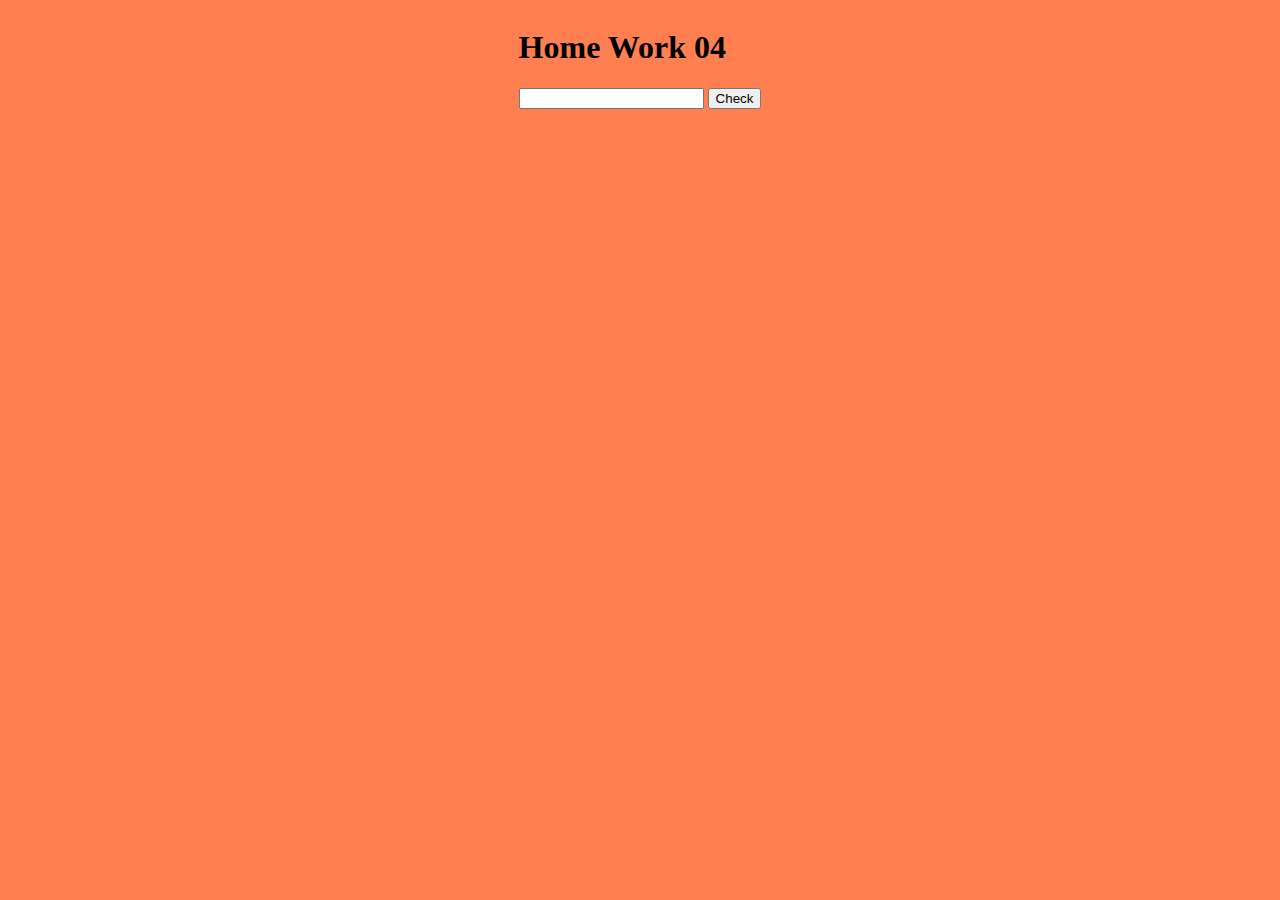
<file: MeshaalAlbaiz/week4/index.html>
<!DOCTYPE html>
<html lang="en">
<head>
    <meta charset="UTF-8">
    <meta name="viewport" content="width=device-width, initial-scale=1.0">
    <meta http-equiv="X-UA-Compatible" content="ie=edge">
    <title>js</title>
    <style>
    body{
    display: flex;
    background-color: coral;
    justify-content: center;
    align-items: center;
    
}
    </style>
    
    <script src="conditionals.js"></script>
</head>
<body>
    <div class="jss">
    <h1>Home Work 04</h1>

    <input type="number" id="Xname1" value="">
    <button onclick="xname2()">Check</button>
    <p id="Xname3"></p>
</div>

</body>
</html>
</file>
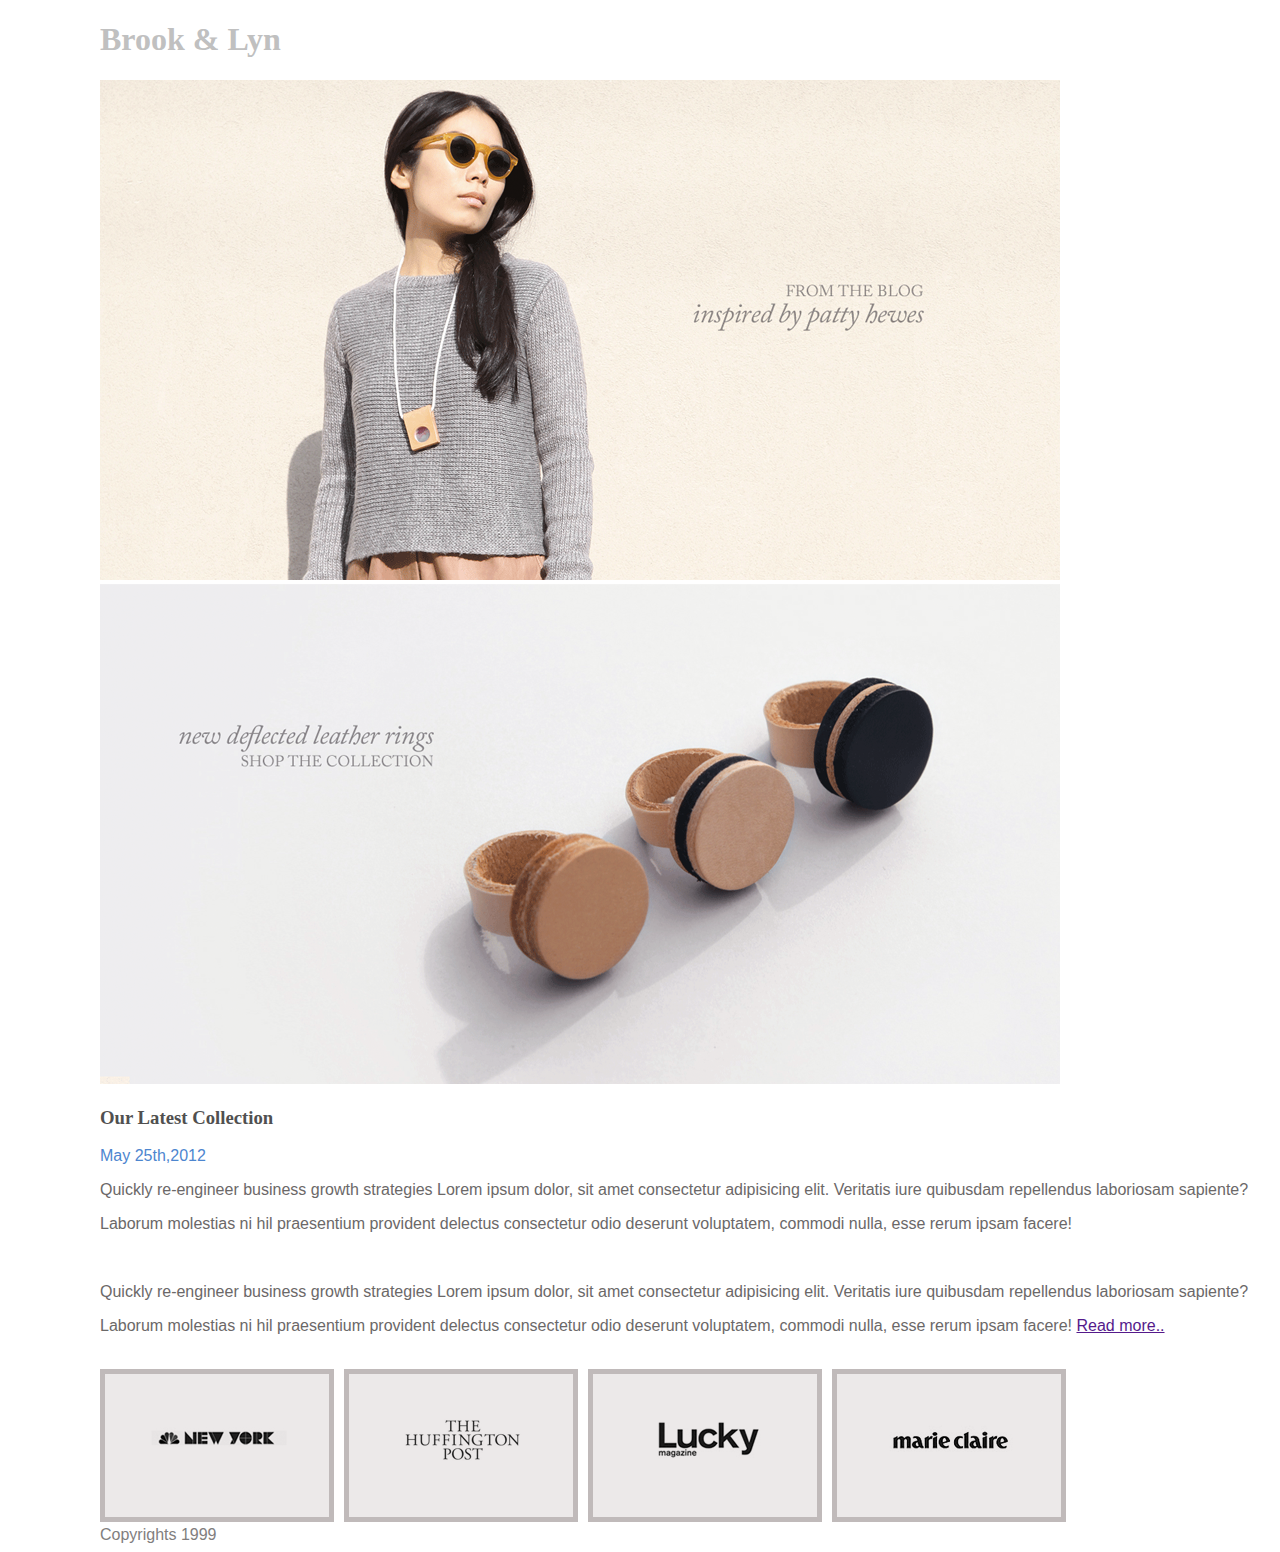
<file: MeshaalAlbaiz/week2/03-brooklyn-source_HW/index.html>
<!doctype html>
<html lang="en">
<head>
    	<meta charset="utf-8">
    	<meta name="description" content="">
    	<meta name="keywords" content="">
	
		<title>Brook &amp; Lyn</title>
		
		<!-- external CSS link -->
		<link rel="stylesheet" href="css/normalize.css">
		<link rel="stylesheet" href="css/style.css">
</head>

<body>
		<h1>Brook & Lyn</h1>
		<img class="head-img"  src="images/home-bloghero.png" alt="Home bloghero">
		<img class="head-img" src="images/home-rings.png" alt="Home rings">

	<div id="container">

<!-- <section> -->
<h3> our Latest Collection</h3>
<p class="date"> May 25th,2012</p>
<div class="content"><p>Quickly re-engineer business growth strategies Lorem ipsum dolor, sit amet consectetur adipisicing elit. Veritatis iure quibusdam repellendus laboriosam sapiente? </p>
<p>Laborum molestias ni hil praesentium provident delectus consectetur odio deserunt voluptatem, commodi nulla, esse rerum ipsam facere! 
</p><br>
<p>Quickly re-engineer business growth strategies Lorem ipsum dolor, sit amet consectetur adipisicing elit. Veritatis iure quibusdam repellendus laboriosam sapiente? </p>
<p>Laborum molestias ni hil praesentium provident delectus consectetur odio deserunt voluptatem, commodi nulla, esse rerum ipsam facere! <a href="" >Read more..
</a> 
</p></div>

</section><br>
</div>

<div class="contener">
<div class="four"><img class="logos" src="images/press-nbcnewyork.gif" alt=""></div>
<div class="four"><img class="logos" src="images/press-huffpost.gif" alt=""></div>
<div class="four"><img class="logos" src="images/press-logo_lucky.gif" alt=""></div>
<div class="four"><img class="logos" src="images/press-marieclaire.gif" alt=""></div>
</div>
	
</div>
<footer>Copyrights 1999 </footer>
	</div><!-- #container --> 
</body>
</html>
</file>
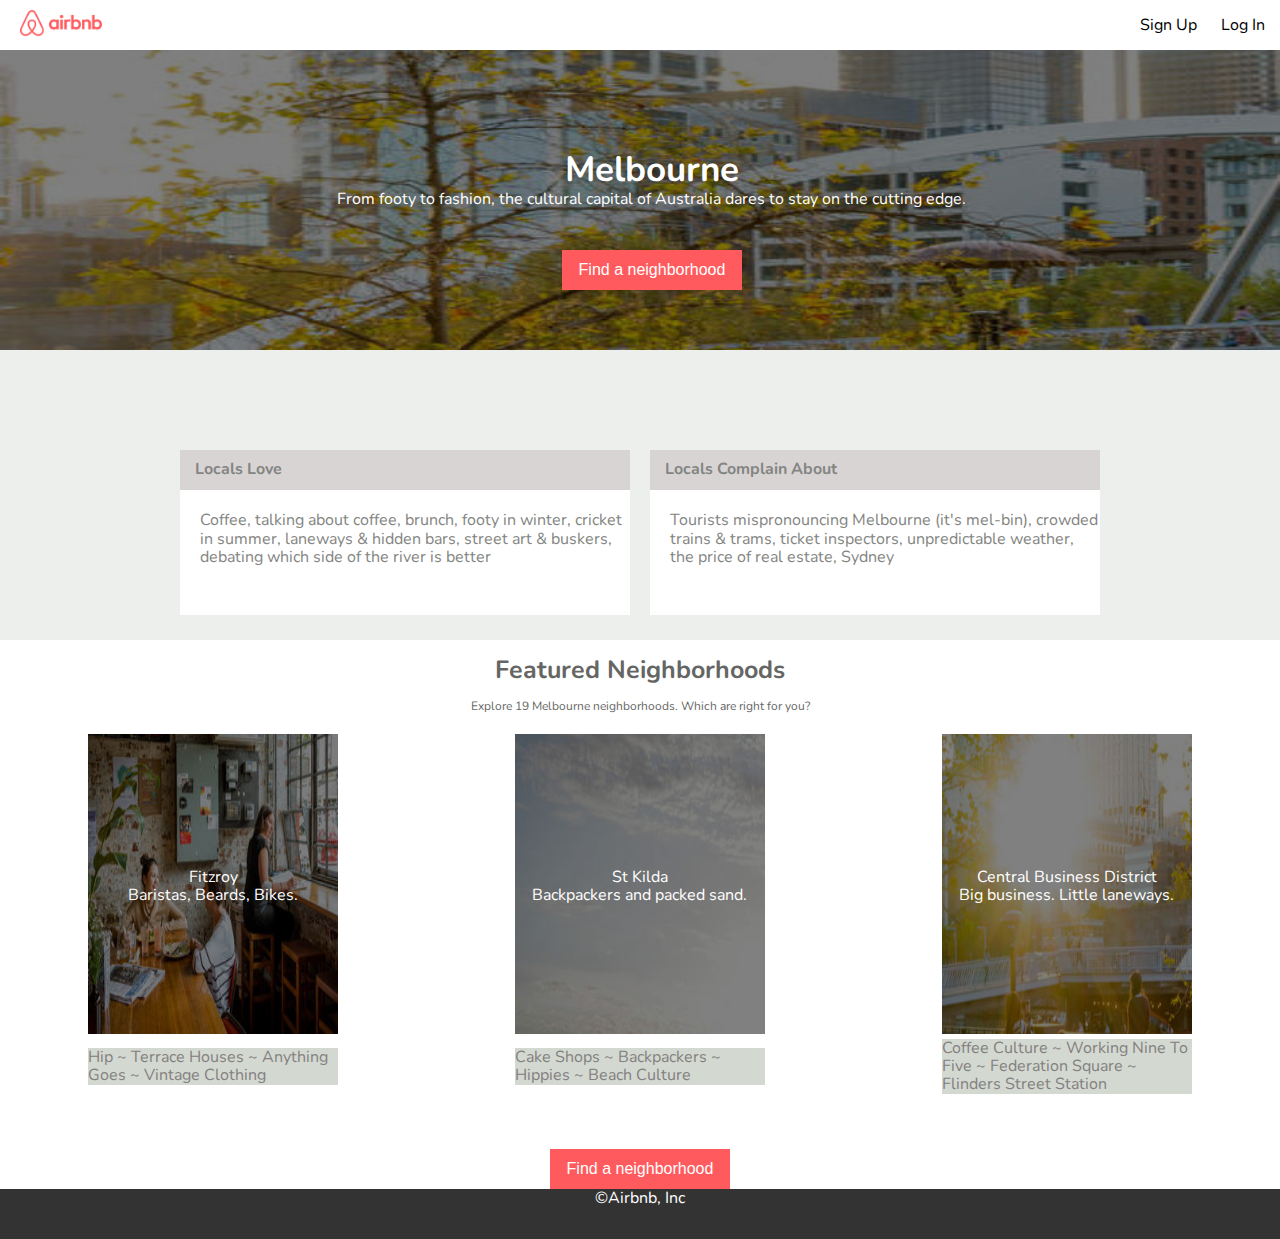
<file: MeshaalAlbaiz/week3/03-airbnb-layout-advanced/index.html>
<!doctype html>
<html>
  <head>
    <title>Airbnb | Melbourne</title>
    <link rel="stylesheet" href="css/normalize.css">
    <link rel="stylesheet" href="css/styles.css">

    <!-- Google Font embed -->
    <link href="https://fonts.googleapis.com/css?family=Nunito:400,700,900" rel="stylesheet">

  </head>
  <body>
    <div class="contuner">
      <div class="logo"><img src="img/logo.png"></div>
      <div class="nav">
        <ul>
          <li>Sign Up</li>
          <li>Log In</li>
        </ul>
      </div>

    <div class="marblone">
<img src="img/melbourne.jpg">    </div>
    <div class="header">Melbourne</div>
    <p class="from">From footy to fashion, the cultural capital of Australia dares to stay on the cutting edge.</p>
<button class="btn">Find a neighborhood</button>
    </div>

    <div class="contuner1">

      <div class="love">
        <h4>Locals Love</h4>
        <p>Coffee, talking about coffee, brunch, footy in winter, cricket in summer, laneways & hidden bars, street art & buskers, debating which side of the river is better</p>
        </div>

        <div class="local">
            <h4>Locals Complain About</h4>
            
            <p>Tourists mispronouncing Melbourne (it's mel-bin), crowded trains & trams, ticket inspectors, unpredictable weather, the price of real estate, Sydney</p>
            </div>

    </div>

    <div class="contuner2">

      <h4 class="header2"> Featured Neighborhoods</h4>
          <p class="Explore">Explore 19 Melbourne neighborhoods. Which are right for you?
            </p>

      

    </div>


    <div class="contuner3">

      <div class="pic1"><img src="img/fitzroy.jpg"></div>
      <div class="pic1">Fitzroy<br>
          Baristas, Beards, Bikes.</div>
      <div class="pic2"><img src="img/st-kilda.jpg"></div>
      <div class="pic2">St Kilda <br>
          Backpackers and packed sand.</div>
        <div class="pic3"><img src="img/central-business-district.jpg"></div>
       <div class="pic3">Central Business District<br>
          Big business. Little laneways.</div>

          <div class="detiles1">Hip ~ Terrace Houses ~ Anything Goes ~ Vintage Clothing</div>
          <div class="detiles2">Cake Shops ~ Backpackers ~ Hippies ~ Beach  Culture
            </div>
          <div class="detiles3">Coffee Culture ~ Working Nine To Five ~ Federation Square ~ Flinders Street Station

            </div>

            <button class="btn1">Find a neighborhood</button>

<br><br>
<div class="footer">&copy;Airbnb, Inc</div>
      </div>








  </body>
</html>
</file>
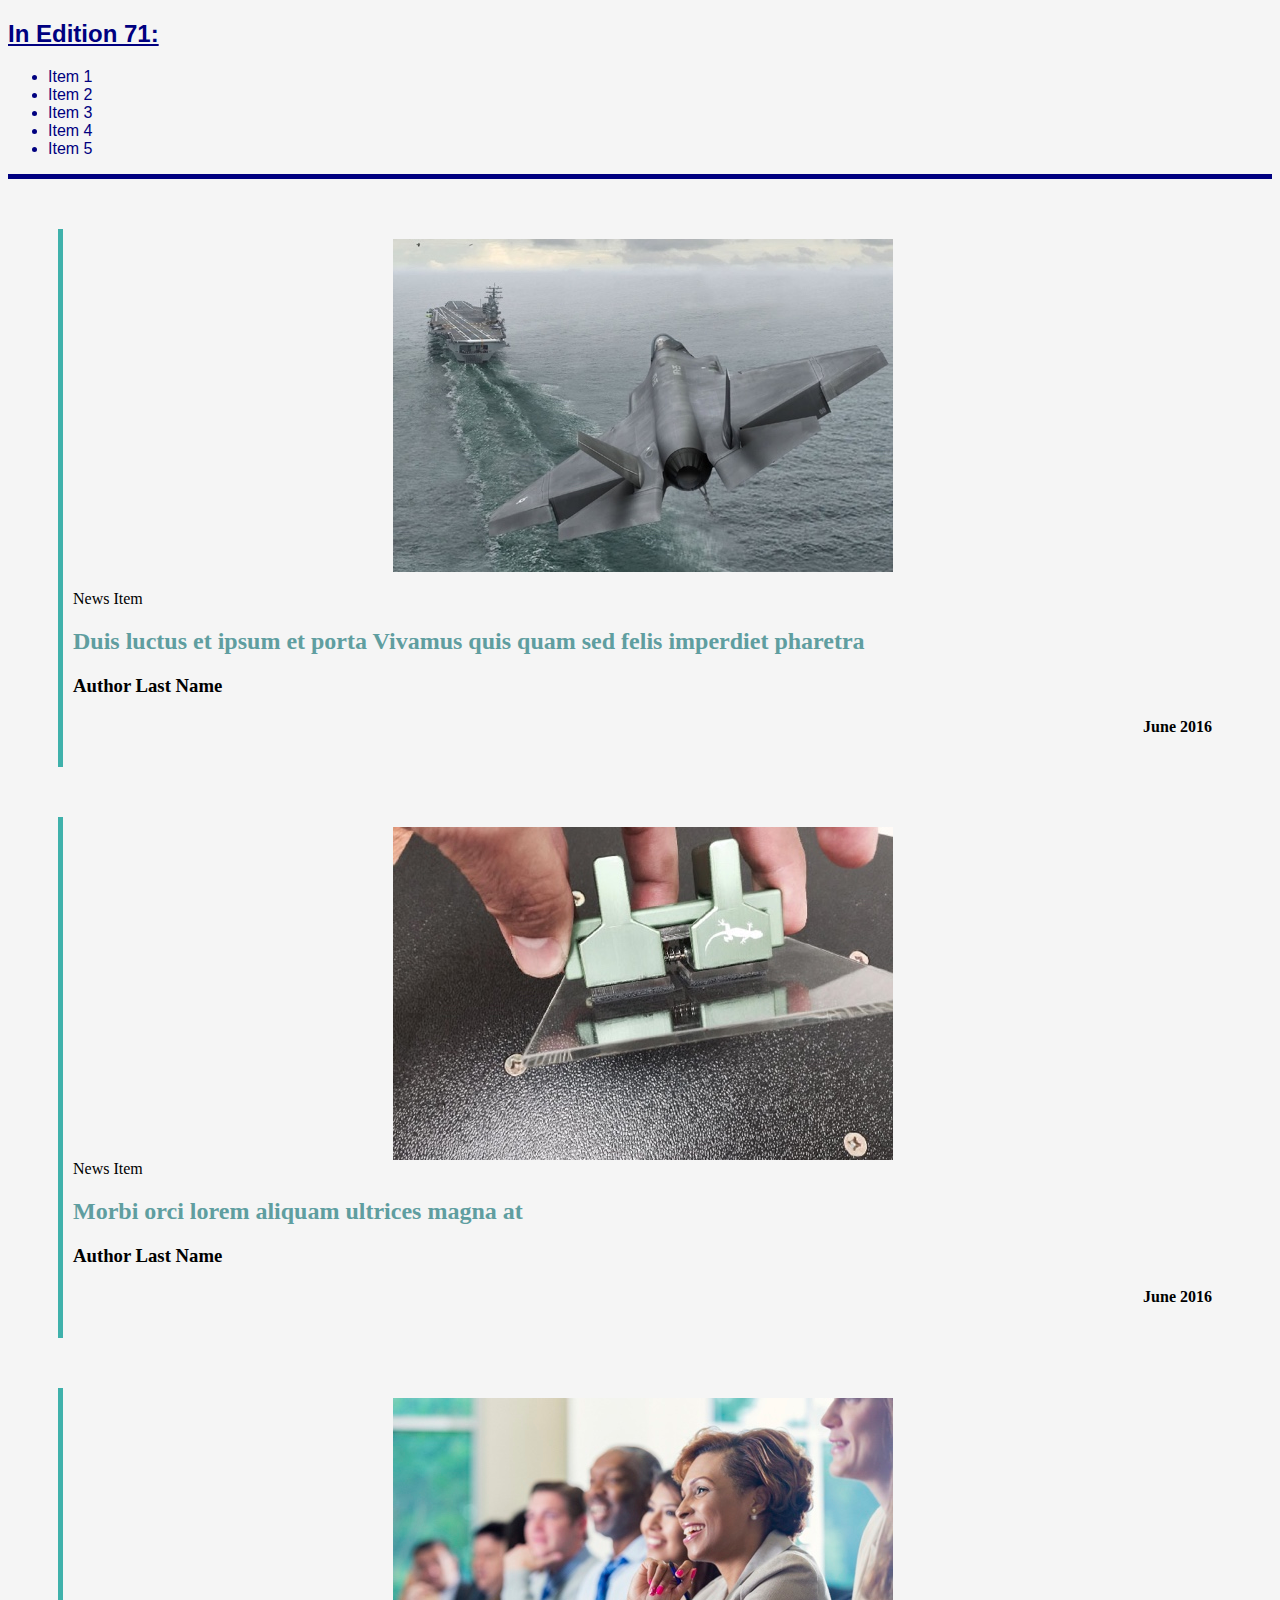
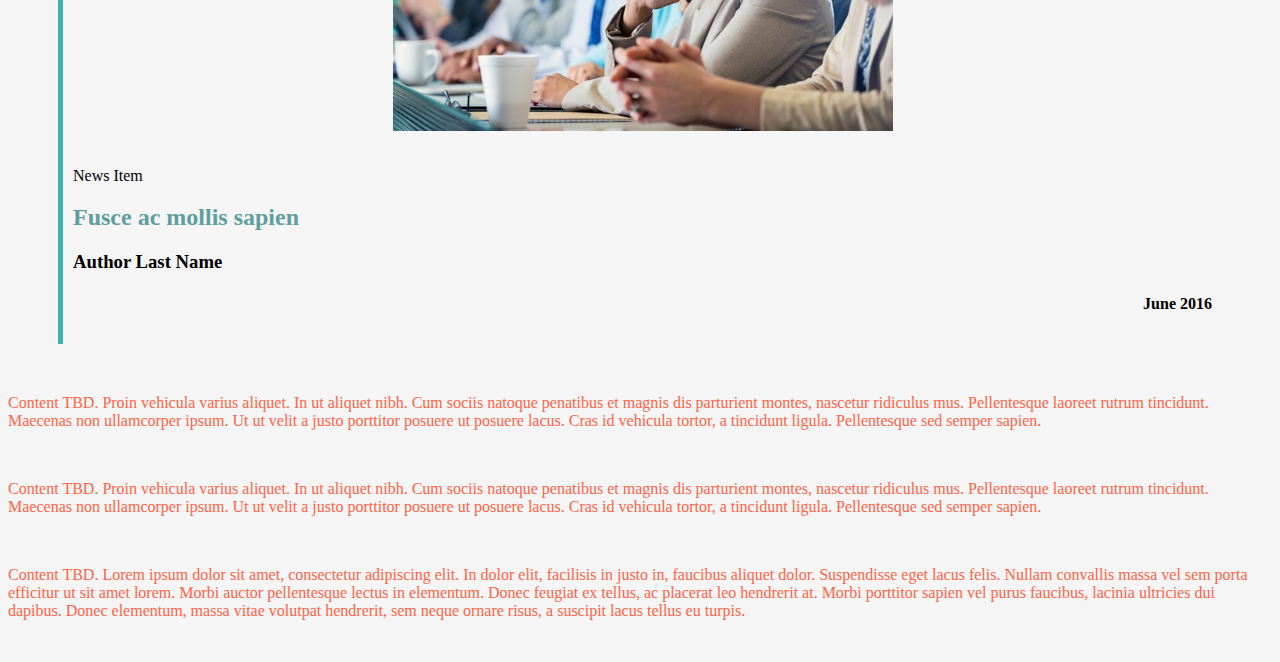
<file: MeshaalAlbaiz/week1/CSS/05-css-experiment-time/index.html>
<!doctype html>
<html class="no-js" lang="en">
  <head>
    <meta charset="utf-8">
    <meta name="description" content="">
    <meta name="viewport" content="width=device-width, initial-scale=1">
    <title>AA Sample Page</title>

    <link rel="apple-touch-icon" href="apple-touch-icon.png">
    <link rel="stylesheet" href="main.css">
  </head>
  <body>

  <main class="aa">


    <!-- Issue Columns -->
    <section class="hp-issue-container">
      <div class="hp-issue-content">
        <h2 class="hp-issue-index">In Edition 71:</h2>
        <ul class="hp-issue-article-list">
          <li>Item 1</li>
          <li>Item 2</li>
          <li>Item 3</li>
          <li>Item 4</li>
          <li>Item 5</li>
        </ul>
      </div>
    </section>

    <!-- Homepage News Layout -->
    <section class="hp-news-container">
      <div class="hp-news-block-container hp-news-block-container-1">
        <img src="img/aa_sample_3_sized.jpg" alt="F-22 landing on aircraft carrier" /><br>
        <span class="hp-news-category">News Item</span>
        <h2 class="hp-news-title">Duis luctus et ipsum et porta Vivamus quis quam sed felis imperdiet pharetra</h2>
        <h3 class="hp-news-author">Author Last Name</h3>
        <h4 class="hp-news-date">June 2016</h4>
      </div>

      <div class="hp-news-block-container hp-news-block-container-2">
        <img src="img/aa_sample_9_sized.jpg" alt="Electronic chip board" />
        <span class="hp-news-category">News Item</span>
        <h2 class="hp-news-title">Morbi orci lorem aliquam ultrices magna at</h2>
        <h3 class="hp-news-author">Author Last Name</h3>
        <h4 class="hp-news-date">June 2016</h4>
      </div>

      <div class="hp-news-block-container hp-news-block-container-3">
        <img src="img/aa_sample_7_sized.jpg" alt="Racially diverse board meeting" />
        <br>
        <br><span class="hp-news-category">News Item</span>
        <h2 class="hp-news-title">Fusce ac mollis sapien</h2>
        <h3 class="hp-news-author">Author Last Name</h3>
        <h4 class="hp-news-date">June 2016</h4>
      </div>

    </section>
  </main>

  <footer class="footer-container">
    <div class="footer-block-container footer-block-container-1">
      <p>Content TBD. Proin vehicula varius aliquet. In ut aliquet nibh. Cum sociis natoque penatibus et magnis dis parturient montes, nascetur ridiculus mus. Pellentesque laoreet rutrum tincidunt. Maecenas non ullamcorper ipsum. Ut ut velit a justo porttitor posuere ut posuere lacus. Cras id vehicula tortor, a tincidunt ligula. Pellentesque sed semper sapien.</p>
    </div><br>
    <div class="footer-block-container footer-block-container-2">
      <p>Content TBD. Proin vehicula varius aliquet. In ut aliquet nibh. Cum sociis natoque penatibus et magnis dis parturient montes, nascetur ridiculus mus. Pellentesque laoreet rutrum tincidunt. Maecenas non ullamcorper ipsum. Ut ut velit a justo porttitor posuere ut posuere lacus. Cras id vehicula tortor, a tincidunt ligula. Pellentesque sed semper sapien.</p>
    </div><br>  
    <div class="footer-block-container footer-block-container-3">
      <p>Content TBD. Lorem ipsum dolor sit amet, consectetur adipiscing elit. In dolor elit, facilisis in justo in, faucibus aliquet dolor. Suspendisse eget lacus felis. Nullam convallis massa vel sem porta efficitur ut sit amet lorem. Morbi auctor pellentesque lectus in elementum. Donec feugiat ex tellus, ac placerat leo hendrerit at. Morbi porttitor sapien vel purus faucibus, lacinia ultricies dui dapibus. Donec elementum, massa vitae volutpat hendrerit, sem neque ornare risus, a suscipit lacus tellus eu turpis.</p>
    </div><br>
  </footer>

  </body>
</html>
</file>
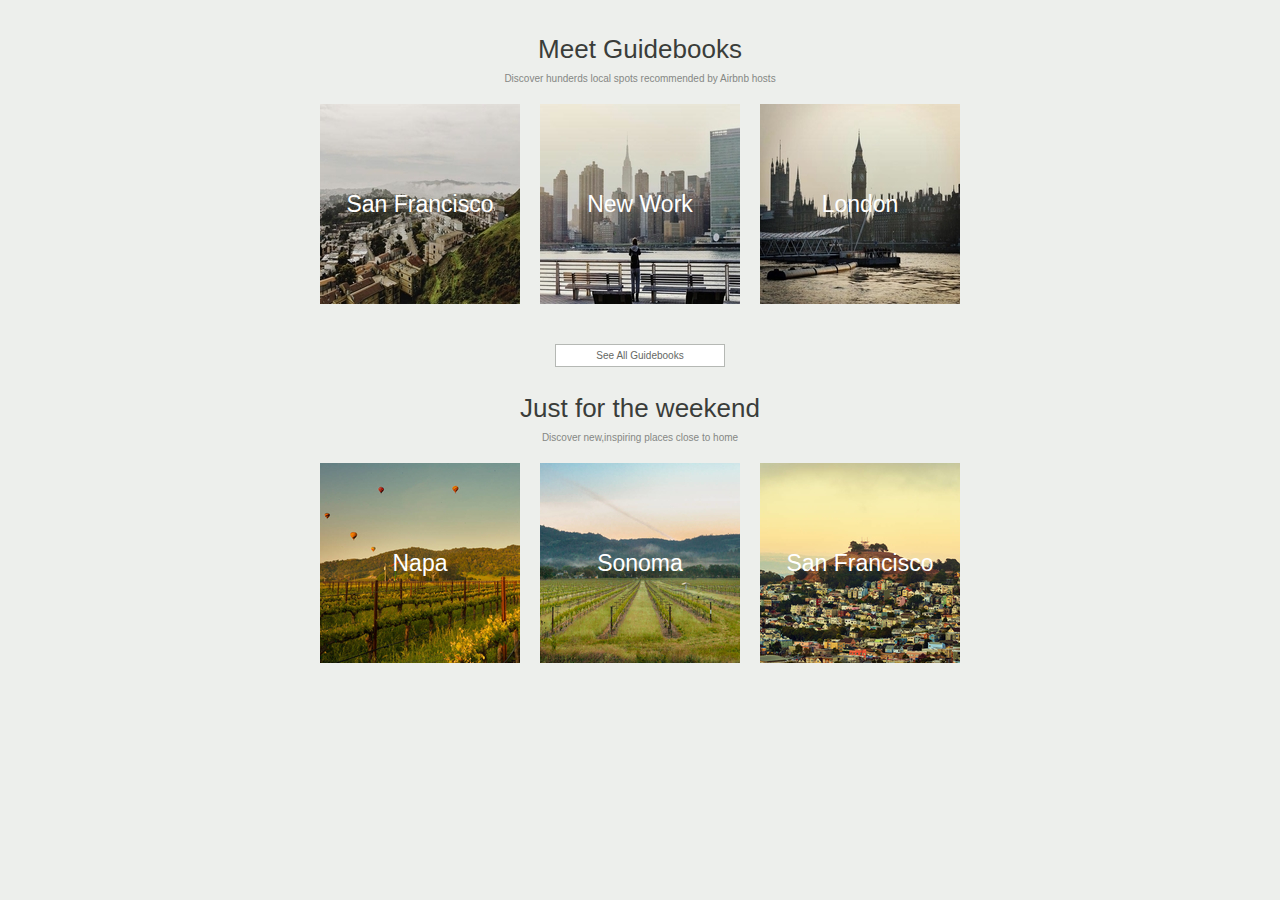
<file: MeshaalAlbaiz/week2/01-airbnb-layout/airbnb.html>
<!DOCTYPE html>
<html lang="en">
<head>
  <meta charset="UTF-8">
  <meta name="viewport" content="width=device-width, initial-scale=1">
  <link rel="stylesheet" type="text/css" href="airbnb.css">


</head>
<body>

    <div class="container">
    
    
        <div class="item">
     
         <p class="header"> Meet Guidebooks</p><br>
          <p class="par">Discover hunderds local spots recommended by Airbnb hosts </p>
         
         </div>
       </div>
         <div class="container1">
     
      <div class="item1 sf">San Francisco </div><br>
     <div class="item1 ny">  New Work </div><br>
     <div class="item1 london">  London </div><br>
     
         </div>

         <div class="container2">
          <span class="border" > See All Guidebooks </span>


         </div>

      <div class="container">
    
  
         <div class="item">
      
          <p class="header"> Just for the weekend</p><br>
           <p class="par">Discover new,inspiring places close to home</p>
          
          </div>
        </div>

        <div class="container1">
     
            <div class="item1 napa">  Napa </div><br>
           <div class="item1 Sonoma">  Sonoma </div><br>
           <div class="item1 sf2">  San Francisco  </div><br>
           
               </div>
         
         
       
       




  
</body>
</html>
</file>
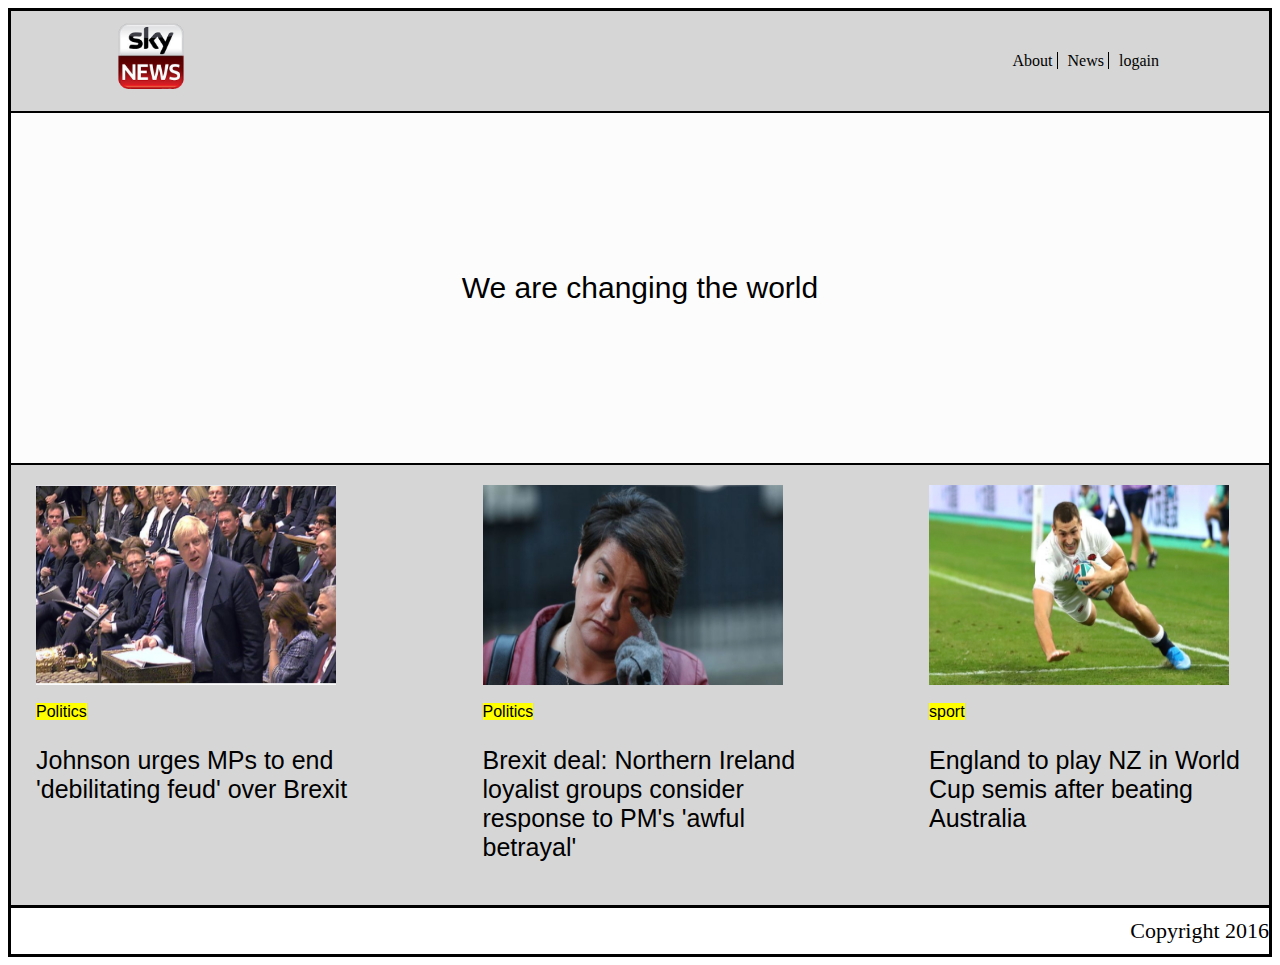
<file: MeshaalAlbaiz/week2/02-dom-tree/dom-tree.html>
<!doctype html>
<html class="no-js" lang="en">
  <head>
    <meta charset="utf-8">
    <meta name="description" content="">
    <meta name="viewport" content="width=device-width, initial-scale=1">
    <title>DOM-TREE</title>

    <link rel="stylesheet" href="main.css">
  </head>
  <body>

  <div class="container">

    
<div class="logo">
    <img class="imglogo" src="img/download.png" alt="logo">
</div>
<div class="bar nav">
    <ul>
    <li class="dash">About </li> 
     <li class="dash"> News </li>  
     <li>logain </li>
</ul>
</div>

</div>
<div class="container2">

    <div class="item"> We are changing the world  </div>
    
</div>

<div class="container3">

   <div class="news uk">
        <img class="imgnews" src="img/uk.png"> <br>
         <mark>Politics</mark>
         <p class="content">Johnson urges MPs to end 'debilitating feud' over Brexit</p>
    </div>
   <div class="news irlend"> <img class="imgnews" src="img/irlend.png"><br>
    <mark>Politics</mark>
    <p class="content">Brexit deal: Northern Ireland loyalist groups consider response to PM's 'awful betrayal'</p>


 </div>
   <div class="news sport"> <img class="imgnews" src="img/sport.png"><br>
    <mark>sport</mark>
    <p class="content">England to play NZ in World Cup semis after beating Australia</p>

 </div>

    </div>

    <footer>Copyright 2016</footer>




  </main>

 


  </body>
</html>
</file>
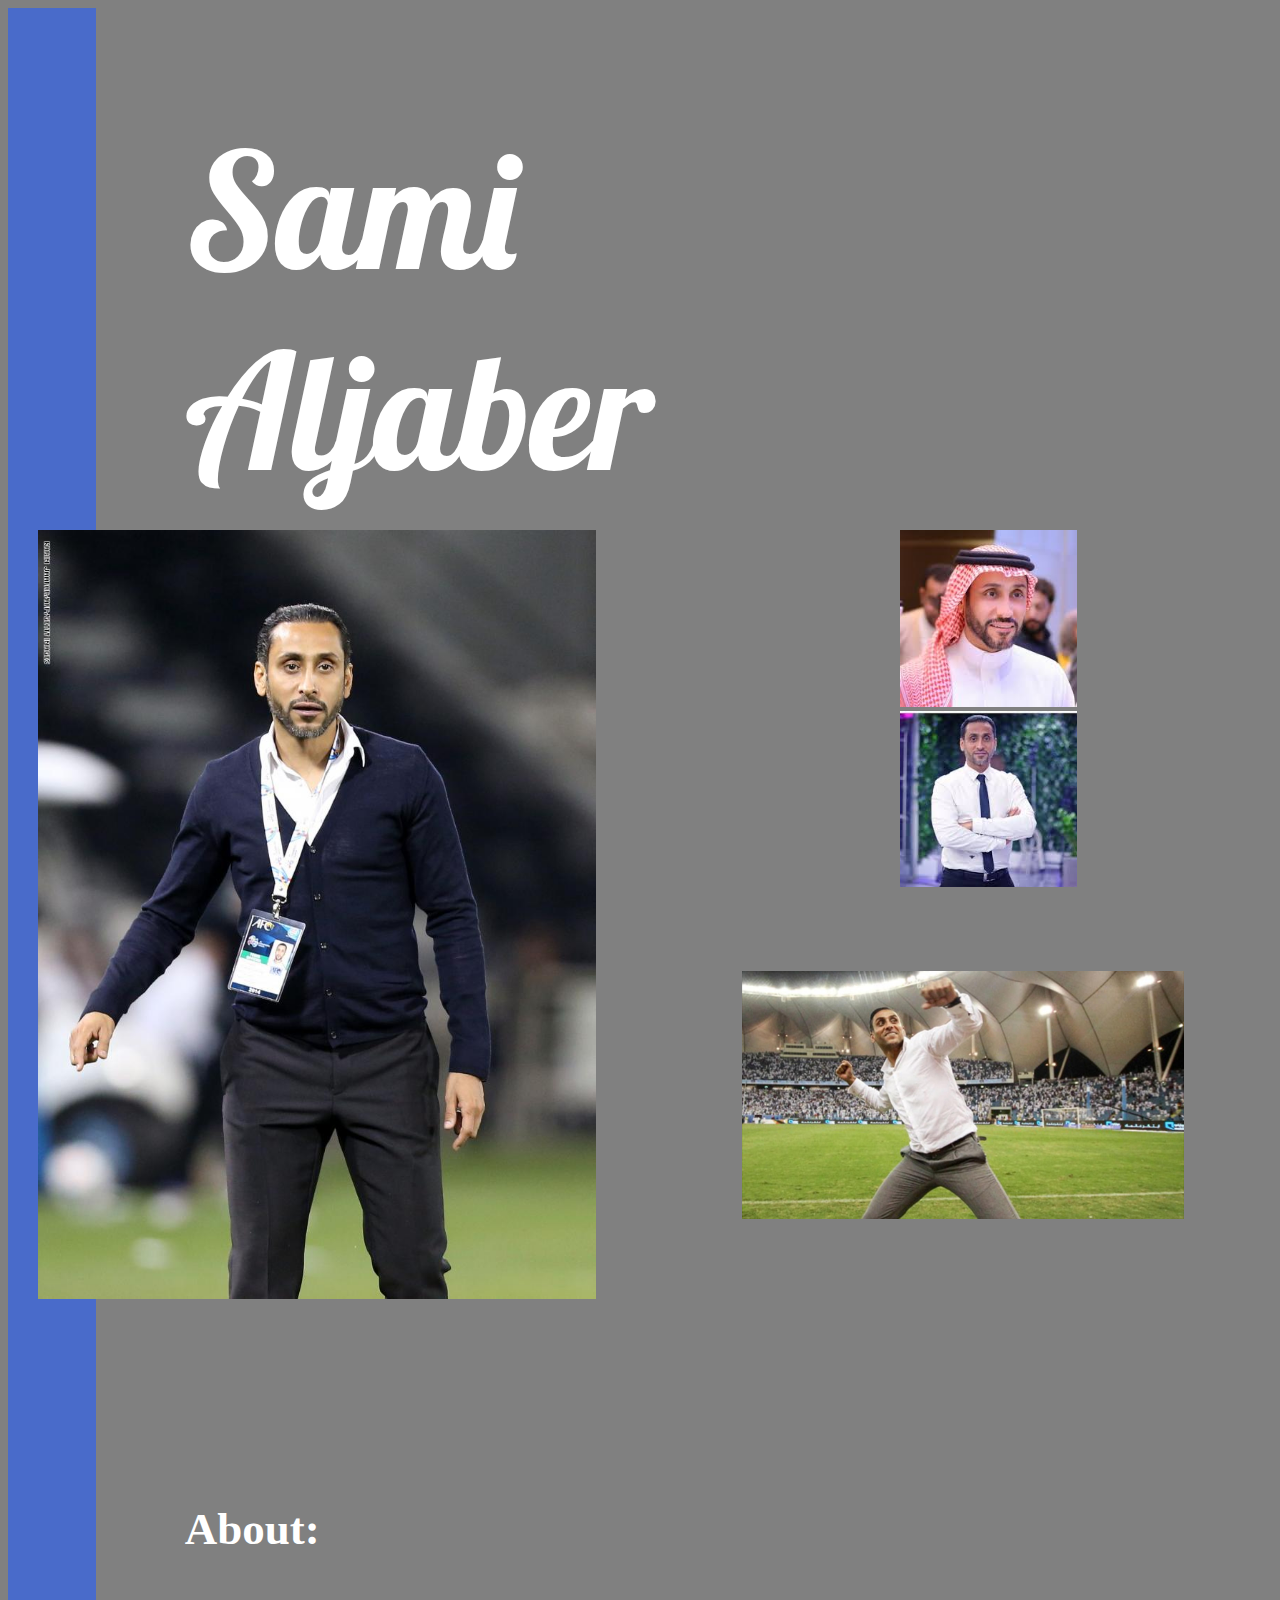
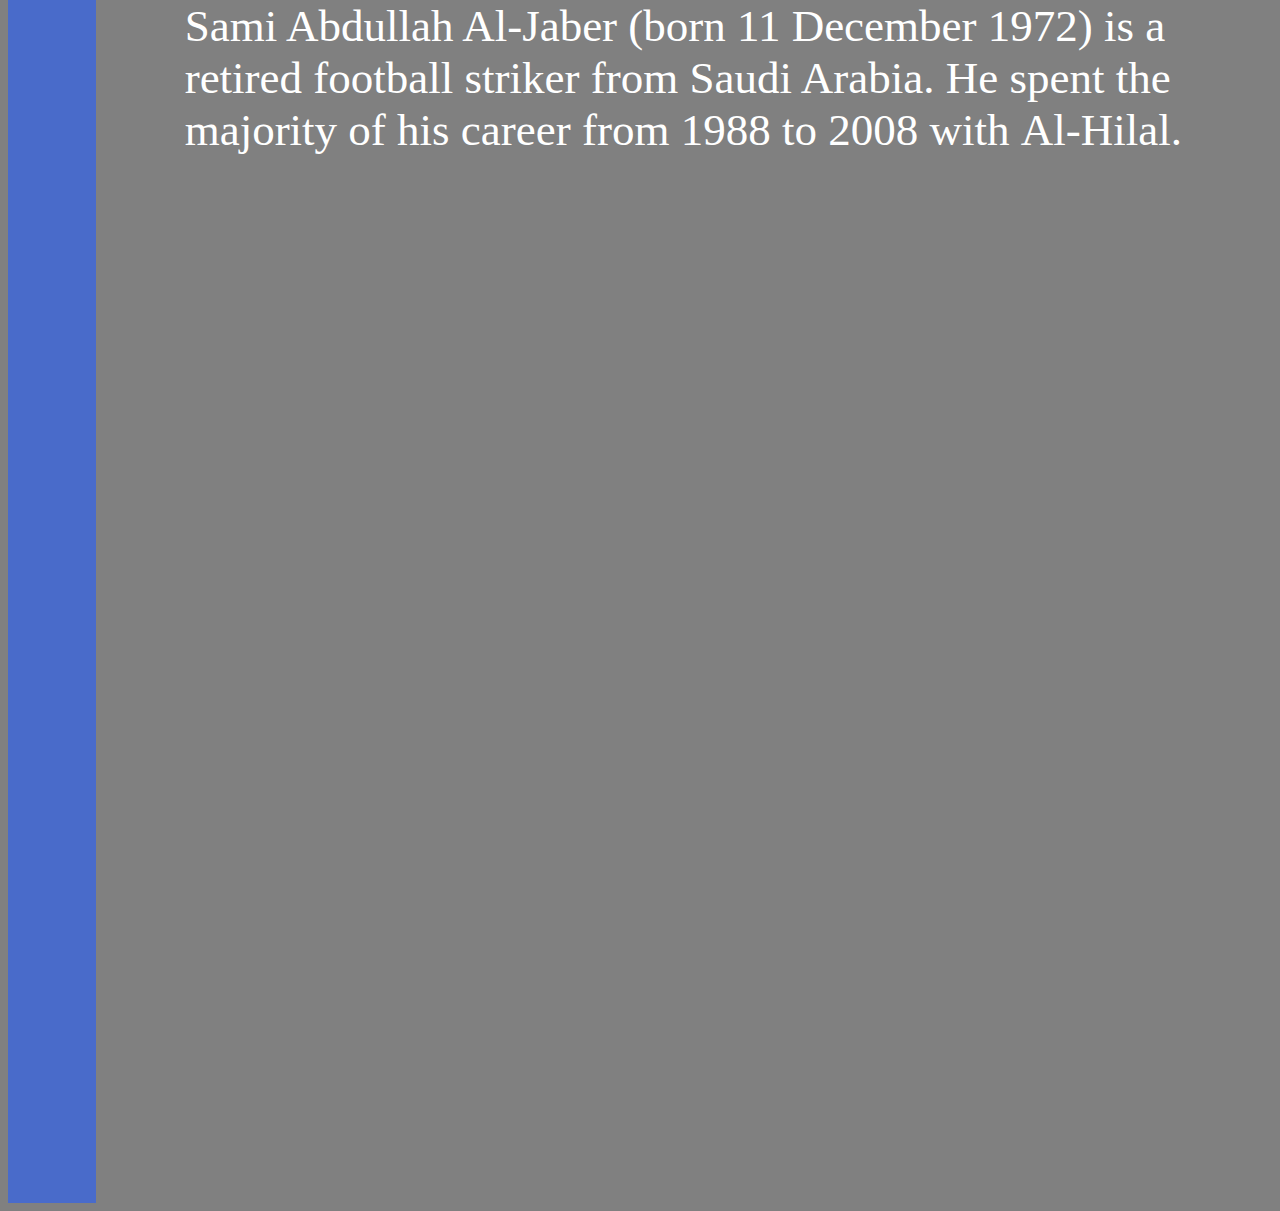
<file: MeshaalAlbaiz/week3/02-your-favorite-musician/fav.html>
<!DOCTYPE html>
<html lang="en">
<head>
    <meta charset="UTF-8">
    <meta name="viewport" content="width=device-width, initial-scale=1.0">
    <meta http-equiv="X-UA-Compatible" content="ie=edge">
    <link rel="stylesheet" href="fav.css">
    <link href="https://fonts.googleapis.com/css?family=Lobster&display=swap" rel="stylesheet">
    <title>SJ</title>
</head>
<body>
<div class="contuner">

<div class="box frame"></div>
<div class="box pic1"><img src="img/SJ1.jpg"></div>
<div class="box pic2"><img src="img/sj3.jpeg"></div>
<div class="box pic3"><img src="img/sj2.jpeg"><br>
<img src="img/sj4.jpeg"></div>
<div class="sami">Sami Aljaber</div>
<div class="sami1"><strong>About:</strong> <br>
    <p>Sami Abdullah Al-Jaber (born 11 December 1972) is a retired football striker from Saudi Arabia. He spent the majority of his career from 1988 to 2008 with Al-Hilal.</p>



</div>








</div>



    
</body>
</html>
</file>
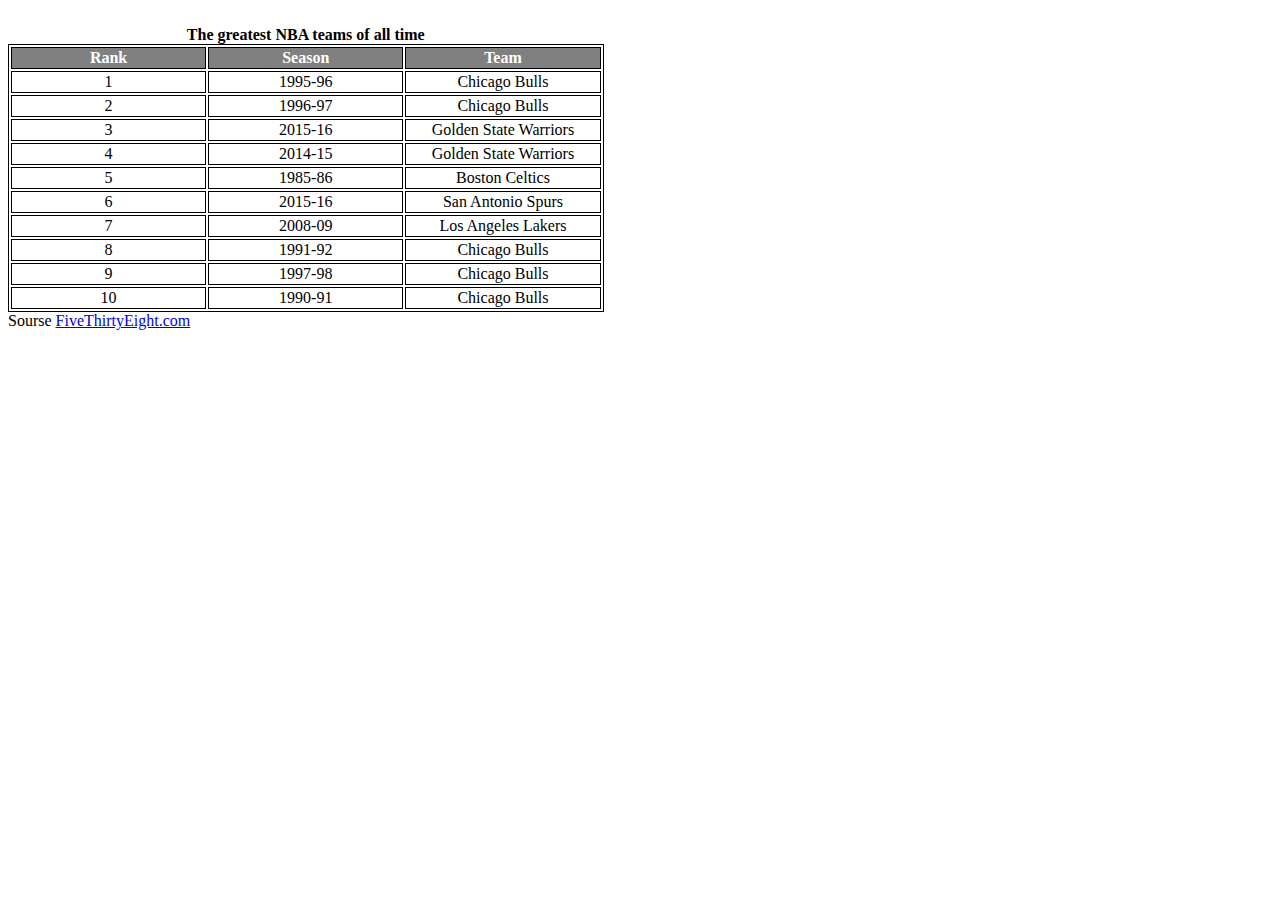
<file: MeshaalAlbaiz/week1/CSS/03-table-for-your-troubles/assignment 2.html>
<!DOCTYPE html>
<html>
  
  <head>
    <title> NBA </title>
    <link rel="stylesheet" href="style.css">
    </head>

<body>
  
  	<table>
      <caption><strong>The greatest NBA teams of all time</strong><vr></caption>
      <br>
			<thead>
		  	<tr>
		  		<th>Rank</th>
		  		<th>Season</th>
		  		<th>Team</th>
		  	</tr>
			</thead>
			<tbody>
		  	<tr>
		  		<td>1</td>
		  		<td>1995-96   </td>
		  		<td> Chicago Bulls</td>
		  	</tr>
		  	<tr>
		  		<td>2</td>
		  		<td>1996-97 </td>
		  		<td>Chicago Bulls</td>
		  	</tr>
        
        	<tr>
		  		<td>3</td>
		  		<td>2015-16 </td>
		  		<td>Golden State Warriors</td>
		  	</tr>
        
        
        	<tr>
		  		<td>4</td>
		  		<td>2014-15 </td>
		  		<td>Golden State Warriors</td>
		  	</tr>
        
        	<tr>
		  		<td>5</td>
		  		<td>1985-86 </td>
		  		<td>Boston Celtics</td>
		  	</tr>
        
        	<tr>
		  		<td>6</td>
		  		<td>2015-16</td>
		  		<td>San Antonio Spurs</td>
		  	</tr>
        
        	<tr>
		  		<td>7</td>
		  		<td>2008-09  </td>
		  		<td>Los Angeles Lakers</td>
		  	</tr>
        
        	<tr>
		  		<td>8</td>
		  		<td>1991-92 </td>
		  		<td>Chicago Bulls</td>
		  	</tr>
        
        	<tr>
		  		<td>9</td>
		  		<td>1997-98 </td>
		  		<td>Chicago Bulls</td>
		  	</tr>
        
        	<tr>
		  		<td>10</td>
		  		<td>1990-91</td>
		  		<td>Chicago Bulls</td>
		  	</tr>
			</tbody>
		</table>

<div> 
Sourse <a href="http://fivethirtyeight.com/features/after-all-that-the-warriors-arent-even-the-second-best-team-ever/"> FiveThirtyEight.com </a>
  

    
    </body>
  </html>
</file>
<file: MeshaalAlbaiz/week2/03-brooklyn-source_HW/css/style.css>
/* 

## Style Hints: 

Body Font Size = 12px
	 Line Height = 17px
	 Font Family = "Times New Roman", serif
	 Font Color = #656565

Link Hover Color = #20222a

*/

p.date{
	color: rgb(77, 134, 207);

}

.content{
	color: rgb(107, 104, 104);
}

.contener{
	display: flex;
   justify-content: flex-start;
   align-items: center;
}

.four{
margin-right: 10px;
	

}

.logos{
	border: solid rgb(192, 186, 186) 5px;


}
</file>
<file: MeshaalAlbaiz/week3/03-airbnb-layout-advanced/css/styles.css>
body {
  font-family: 'Nunito', Arial, sans-serif;
}

.contuner{
  display: grid;
  grid-template: 1fr 2fr 1fr;
  grid-template-rows: auto;
   grid-auto-rows: minmax(100px,auto);
  /* gap: 10px 20px; */

}

.logo{
  grid-column: 1/1;
  grid-row: 1/1;
  justify-self: start;
  margin-left:20px;
  margin-top: 10px;

}
.logo img{
  
  width: 40%;
  height: auto;
}

.nav{
  grid-column: 3/3;
  grid-row: 1/1;
justify-self: end;
margin-right: 15px;
}
.nav li{
  list-style: none;
  display: inline;
  margin-left: 20px;
}

.marblone img{
  background-size: cover;
  width: 100%;
  height: 300px;
  filter: brightness(.5);


}

.marblone{
  grid-column: 1/4;
  grid-row: 2/6;
  background-color: #EDEFEC;
}

.header
{
  position: relative;
  grid-column: 2/2;
  grid-row: 3/3;
  justify-self: center;
  font-weight: bolder;
  font-size: 35px;
  color: white;
}

.from{
  position: relative;
  color: white;
  grid-column: 2/2;
  grid-row: 3/3;
  justify-self: center;
  margin-top: 40px;
  text-align: center;

}
.btn{
  position: relative;
  background-color: #FF5A5D;
  color: white;
  grid-column: 2/2;
  grid-row: 4/4;
  width: 180px;
  height: 40px;
justify-self: center;
border: none;
}

.contuner1{

  display: grid;
  grid-template-columns: 450px  450px;
  grid-template-rows: 190px;
  column-gap: 20px;
  justify-content: center;
  background-color: #EDEFEC;

  J

}

.love {
  grid-column: 1/1;
  grid-row: 1/1;
  justify-self: center;
  background-color: #FEFEFE;

  margin-bottom: 25px;
  ;

}
.local{
grid-column: 2/2;
grid-row: 1/1;
justify-self: center;
background-color: #FEFEFE;
margin-bottom: 25px;
}

.love h4,.local h4{
  color:#838582;
  background-color: rgba(211, 206, 206, 0.884);
  margin: 0px 0px;
  height: 30px;
  padding-left: 15px;
  padding-top: 10px;

}

.local p, .love p  {
  
  justify-self: center;
  background-color: rgb(255, 255, 255);
  color:#838582;
  margin: 0px 0px;
  height:100px;
  text-align: left;
  padding-left: 20px;
  padding-top: 21px


}


.contuner2{
  display: grid;
  grid-template-columns: 1fr;
  grid-template-rows: 60px;
 
  
  
}

.header2{
  grid-column: 1/1;
  grid-row:1/1;
  justify-self: center;
align-self: center;
color:#656664;
font-size: 25px;
}

.Explore{
  font-size: 12px;
  justify-self: center;
align-self: center;
margin: 0px;
color:#656664;

}

.contuner3{
  display: grid;
  grid-template-columns: repeat(3,1fr);
  grid-template-rows: minmax(50px,auto);
  /* column-gap:  */
  margin-top: 20px;

  justify-content: center;	


}

.pic1{
  position: relative;
  grid-column: 1/1;
  grid-row: 1/1;
  justify-self: center;
  align-self: center;
  color: white;
  text-align: center;


}

.pic2{

  grid-column: 2/2;
  grid-row:1/1;
  justify-self: center;
  position: relative;
  align-self: center;
  color: white;
  text-align: center;




}

.pic3{
  grid-column: 3/3;
  grid-row: 1/1;
  position: relative;  
  justify-self: center;
  align-self: center;
  color: white;
  text-align: center;


}

.pic1 img, .pic2 img, .pic3 img{
  width: 250px;
  height: 300px;
  filter: brightness(.5);

}


/* .text1{
  position: relative;
  grid-column: 1/1;
  grid-row: 1/1;
  justify-self: center;
  align-self: center;
  color: white;
} */

.detiles1{
  grid-column: 1/1;
  grid-row: 2/2;
width: 250px;
background-color: #c6ccc4c5 ;
justify-self: center;
  align-self: center;
  color: rgb(131, 128, 128);
  text-align: left;
  margin-bottom: 25px;

}

.detiles2{
  grid-column: 2/2;
  grid-row: 2/2;
  width: 250px;
background-color: #c6ccc4c5 ;
justify-self: center;
  align-self: center;
  color: rgb(131, 128, 128);
  text-align: left;
  margin-bottom: 25px;

  
}

.detiles3{
  grid-column: 3/3;
  grid-row: 2/2;
  width: 250px;
background-color: #c6ccc4c5 ;
justify-self: center;
  align-self: center;
  color: rgb(131, 128, 128);
  text-align: left;
  margin-bottom: 25px;
  
}
.btn1{
position: relative;
  background-color: #FF5A5D;
  color: white;
  grid-column: 2/2;
  grid-row: 3/3;
  width: 180px;
  height: 40px;
justify-self: center;
border: none;
margin-top: 30px;
}


.footer{

  color: white;
  background-color: #333;
grid-column: 1/4;
grid-row: 4/4;
height: 50px;
text-align: center;
:



}
</file>
<file: MeshaalAlbaiz/week1/CSS/05-css-experiment-time/main.css>
body{
background-color:whitesmoke;
}

.hp-issue-index {
  text-decoration: underline;
  f
}




.hp-issue-content{
font-family: "Comic Sans MS", cursive, sans-serif;
color:navy;
border-bottom: 5px solid  navy;
align-self: auto;



}


.hp-news-block-container-1, .hp-news-block-container-2, .hp-news-block-container-3{
  margin: 50px;
  border-left: 5px solid  rgb(63, 177, 171);

  padding:10px;

}

.hp-news-title{
  color: cadetblue;
}

.hp-news-date{
  text-align: right;
}


img {
  display: block;
  margin-left: auto;
  margin-right: auto;
  width: auto;
}

.footer-container{
  text-align: left;
  color: tomato;
}
</file>
<file: MeshaalAlbaiz/week2/01-airbnb-layout/airbnb.css>
body {
  background-color: #EDEFEC;
}

.container {
display: flex;
justify-content: center;
align-items: center;
  flex-direction:column;
}
.item {
  font-family: Arial, Helvetica, sans-serif;
 text-align:center;
height: auto;
width: auto;
margin-top: -px;


}
.header{
  color: #3a3d3a;
font-family: arial ;
margin-bottom: -20px;
font-size: 26px;

}
.par{
  color: #858784;
  font-family:arial;
  font-size: 10px;

}


.container1{
  display: flex;
justify-content: center;
  flex-direction:row;
  
}

.item1{
  height: 200px;
  width: 200px;
  margin: 10PX;
  font-family: Arial, Helvetica, sans-serif;
  color: white;
  font-size: 23px;
  display: flex; 
  align-items:center;
  justify-content: center;



}
.sf{
  
  background:url("img/sf1.jpg");
  display: flex;


  paddin

  

  
}

.ny{
  
  background:url("img/NY.jpg");

}

.london{
  background:url("img/lon.jpg");

}

.container2{
  display: flex;
justify-content: center;
align-items: center;
font-family:arial;
margin-top: 30px;

}
.border{
  background-color: white;
  color: #656864;
border: #b5b8b4 solid 1px;
padding-right: 10px;
padding: 5px 40px;
font-size: 10px;


}

.napa{
  background: url("img/napa1.jpg")
}
.Sonoma{
  background: url("img/sonoma1.jpg")
}

.sf2{
  background: url("img/sf2.jpg")
}
</file>
<file: MeshaalAlbaiz/week2/02-dom-tree/main.css>
body{
    border: 3px solid black;
}

.container {
    display: flex;
    justify-content: space-between;
    align-items: center;
    height: 100px;
        width: 100%;
    background-color: rgba(209, 209, 209, 0.89);
 }
  .logo {
    height: 100px;
    width: 100px;
    padding-left: 100px;
    padding-top: 10px;
    

 }
 .bar {
        height: auto;
        width: auto;
        padding-right: 100px;
    
     }

 .imglogo{
     width: 80%;
 }

 .nav{
    text-align: right;

    
    }

    ul{
        list-style: none;
    }

    .nav ul li {
        display: inline;
        margin-right: 10px;
    }

    .dash{
        border-right: solid black 1px;
    }

    .container2 {
        display: flex;
        justify-content: center;
        align-items: center;
        height: 350px;
        width: 100%;
        margin-top: 0px;
        border-top:solid black 2px; 
        background-color: rgb(252, 252, 252);
        
     }

     .item {
         font-size: 30px;
         font-family:Arial, Helvetica, sans-serif;
         text-align: center;
        
     }

     .container3{
        display: flex;
        justify-content: space-between;
        align-items: center;
        height: auto;
        width: auto;
        margin-top: 0px;
        border-top:solid black 2px; 
        background-color: rgba(209, 209, 209, 0.89);


}
    .news{
      height: 400px;
            width: 350px;
            margin-right: 15px;
            font-family: Arial, Helvetica, sans-serif;
            padding-top: 20px;
            padding-bottom: 20px;
           
         }

         .imgnews{
            display: block;
            margin-left: auto;
            margin-right: auto;
            width: 300px;
            height: 200px;
            



         }

        .content{
font-size: 25px;
margin-left: 25px;
         }
         mark{
             margin-left: 25px;
         }

         footer{

            font-size: 22px;
            text-align: right;
            border-top: solid;
            padding-top: 10px;
            padding-bottom: 10px;

         }
</file>
<file: MeshaalAlbaiz/week3/02-your-favorite-musician/fav.css>
body{
    background-color:gray;


}
.contuner{
    display: grid;
    grid-template-columns: repeat(10, 1fr);
     grid-auto-rows: minmax(100px,auto); 
    /* grid-auto-rows: 200px; */
    gap: 0px 0px;

}


.contuner > div{


}

.frame{
    background-color: rgb(73, 107, 202);
    grid-column: 1/2;
    grid-row: 1/20;
}
.pic1 {
    /* width: auto;
    height: 555px;; */
    
    grid-column: 2/4;
    grid-row: 3/5;

}

.pic1 img{
    width: 100%;
    height: auto;
    margin-left: -58px; 
}

.pic2{
    grid-column: 5/5;
    grid-row: 4/4;
}

.pic2 img{
     width: 500%;
    height: auto;;
}

.pic3{
  grid-column: 6/8;
  grid-row: 3/3;
  margin-top: ;
}
.pic3 img{
    width: 100%;
    height: auto;
    margin-left: 70px;
}

.sami{
    grid-column: 3/4;
    grid-row: 2/2;
    font-family: 'Lobster', cursive;
    font-size: 161px;
    color: white;
    margin-bottom: 20px;

}

.sami1{
    grid-column: 3/10;
    grid-row: 7/10;
    font-size: 45px;
    color: white;
    font-family: 'Indie Flower', cursive;

}
</file>
<file: MeshaalAlbaiz/week1/CSS/03-table-for-your-troubles/style.css>
table, th, td {
  border: 1px solid black;
  
  text-align: center
}
    
th {
  background-color: grey;
  color: white;
}


table td{
  width: 25%;
}
</file>
